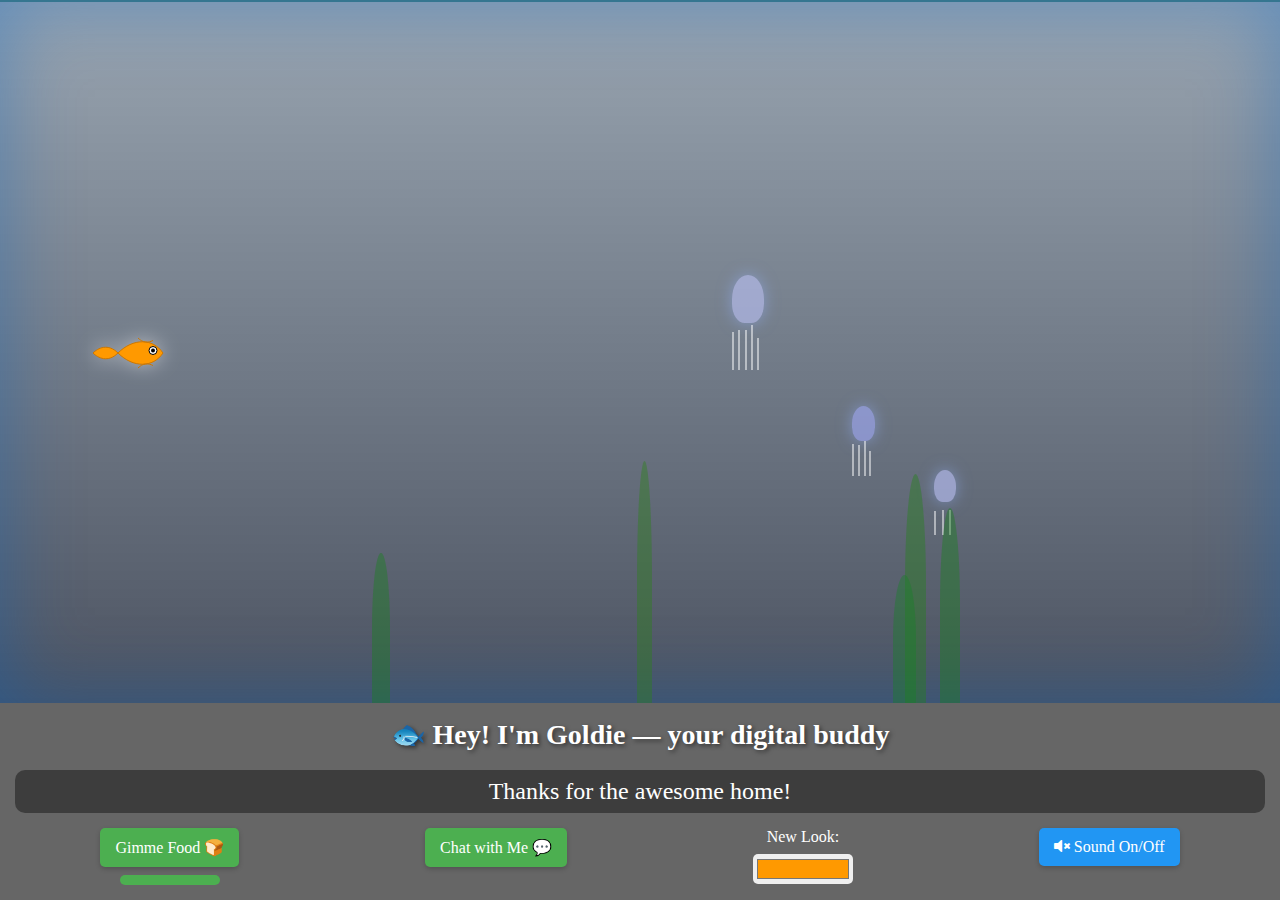
<file: index.html>
<!DOCTYPE html>
<html lang="en">
<head>
  <meta charset="UTF-8" />
  <meta name="viewport" content="width=device-width, initial-scale=1.0">
  <title>Digital Goldfish 🐟</title>
  <link rel="stylesheet" href="style.css" />
  <link rel="stylesheet" href="https://cdnjs.cloudflare.com/ajax/libs/font-awesome/5.15.4/css/all.min.css" />
</head>
<body>
  <div id="aquarium">
    <div id="bubbles-container"></div>
    <object data="fish.svg" type="image/svg+xml" id="fish" alt="Cute Goldfish"></object>
    <div id="talk-bubble" class="hidden">Hello!</div>
  </div>
  
  <div id="controls">
    <h1>🐟 Hey! I'm Goldie — your digital buddy</h1>
    <div id="message">Just chillin' in the deep blue...</div>
    
    <div class="control-panel">
      <div class="control-group">
        <button id="feed-btn">Gimme Food 🍞</button>
        <div id="hunger-meter">
          <div id="hunger-level"></div>
        </div>
      </div>
      
      <div class="control-group">
        <button id="talk-btn">Chat with Me 💬</button>
      </div>
      
      <div class="control-group">
        <label for="color-picker">New Look:</label>
        <input type="color" id="color-picker" value="#FF9900">
      </div>
      
      <div class="control-group">
        <button id="sound-btn"><i class="fas fa-volume-up"></i> Sound On/Off</button>
      </div>
    </div>
  </div>
  
  <script src="sounds.js"></script>
  <script src="deep-sea.js"></script>
  <script src="script.js"></script>
</body>
</html>
</file>
<file: style.css>
body {
    margin: 0;
    overflow: hidden;
    background: url('https://images.pexels.com/photos/3894157/pexels-photo-3894157.jpeg') no-repeat center center fixed;
    background-size: cover;
    font-family: 'Comic Sans MS', cursive;
    color: white;
    height: 100vh;
    display: flex;
    flex-direction: column;
  }
  
  #aquarium {
    position: relative;
    flex-grow: 1;
    overflow: hidden;
    background: linear-gradient(to bottom, rgba(0, 30, 60, 0.4), rgba(0, 10, 30, 0.7));
    box-shadow: inset 0 0 80px rgba(0, 100, 200, 0.4);
    border-top: 2px solid rgba(0, 200, 255, 0.3);
  }
  
  /* Deep sea elements */
  #deep-sea-container {
    position: absolute;
    top: 0;
    left: 0;
    width: 100%;
    height: 100%;
    pointer-events: none;
    z-index: 1;
  }
  
  /* Jellyfish styling */
  .jellyfish {
    position: absolute;
    border-radius: 50% 50% 40% 40%;
    animation: pulse 4s infinite alternate, float 15s infinite ease-in-out;
    box-shadow: 0 0 15px rgba(150, 180, 255, 0.5);
    z-index: 2;
  }
  
  .tentacle {
    position: absolute;
    bottom: -100%;
    width: 2px;
    background: rgba(255, 255, 255, 0.5);
    transform-origin: top;
    animation: wave 3s infinite ease-in-out;
  }
  
  @keyframes pulse {
    0% {
      transform: scale(0.9);
      opacity: 0.7;
    }
    100% {
      transform: scale(1.1);
      opacity: 0.9;
    }
  }
  
  @keyframes float {
    0% {
      transform: translateY(0) translateX(0);
    }
    25% {
      transform: translateY(-20px) translateX(10px);
    }
    50% {
      transform: translateY(0) translateX(20px);
    }
    75% {
      transform: translateY(20px) translateX(10px);
    }
    100% {
      transform: translateY(0) translateX(0);
    }
  }
  
  @keyframes wave {
    0% {
      transform: rotate(-5deg);
    }
    50% {
      transform: rotate(5deg);
    }
    100% {
      transform: rotate(-5deg);
    }
  }
  
  /* Seaweed styling */
  .seaweed {
    position: absolute;
    border-radius: 50% 50% 0 0;
    transform-origin: bottom;
    animation: sway 8s infinite ease-in-out;
    z-index: 2;
  }
  
  @keyframes sway {
    0% {
      transform: rotate(-8deg);
    }
    50% {
      transform: rotate(8deg);
    }
    100% {
      transform: rotate(-8deg);
    }
  }
  
  /* Glowing particles */
  .glowing-particle {
    position: absolute;
    border-radius: 50%;
    animation: glow 4s infinite alternate;
    z-index: 3;
  }
  
  @keyframes glow {
    0% {
      opacity: 0.3;
      transform: scale(0.8);
    }
    100% {
      opacity: 1;
      transform: scale(1.2);
    }
  }
  
  #fish {
    position: absolute;
    width: 100px;
    top: 50%;
    transform: translateY(-50%);
    transition: transform 0.5s;
    filter: drop-shadow(0 0 10px rgba(255, 255, 255, 0.5));
    z-index: 10;
  }
  
  #message {
    color: white;
    font-size: 24px;
    background: rgba(0, 0, 0, 0.4);
    padding: 8px 16px;
    border-radius: 10px;
    margin-bottom: 15px;
    text-align: center;
  }
  
  #controls {
    background-color: rgba(0, 0, 0, 0.6);
    padding: 15px;
    z-index: 100;
  }
  
  h1 {
    text-align: center;
    margin-top: 0;
    font-size: 28px;
    text-shadow: 2px 2px 4px rgba(0, 0, 0, 0.5);
  }
  
  .control-panel {
    display: flex;
    flex-wrap: wrap;
    justify-content: space-around;
    gap: 15px;
  }
  
  .control-group {
    display: flex;
    flex-direction: column;
    align-items: center;
    gap: 8px;
  }
  
  button {
    background-color: #4CAF50;
    color: white;
    border: none;
    padding: 10px 15px;
    border-radius: 5px;
    cursor: pointer;
    font-family: inherit;
    font-size: 16px;
    transition: all 0.3s;
    box-shadow: 0 2px 5px rgba(0, 0, 0, 0.2);
  }
  
  button:hover {
    background-color: #45a049;
    transform: scale(1.05);
    box-shadow: 0 4px 8px rgba(0, 0, 0, 0.3);
  }
  
  #sound-btn {
    background-color: #2196F3;
  }
  
  #sound-btn:hover {
    background-color: #0b7dda;
  }
  
  #hunger-meter {
    width: 100px;
    height: 10px;
    background-color: #ddd;
    border-radius: 5px;
    overflow: hidden;
  }
  
  #hunger-level {
    height: 100%;
    width: 100%;
    background-color: #ff9900;
    transition: width 0.5s;
  }
  
  #color-picker {
    width: 100px;
    height: 30px;
    cursor: pointer;
    border: none;
    border-radius: 5px;
  }
  
  /* Bubble styling */
  .bubble {
    position: absolute;
    background-color: rgba(255, 255, 255, 0.15);
    border-radius: 50%;
    bottom: 0;
    animation: rise 8s infinite ease-in;
    z-index: 5;
    box-shadow: 0 0 8px rgba(255, 255, 255, 0.6), inset 0 0 10px rgba(255, 255, 255, 0.4);
    border: 1px solid rgba(255, 255, 255, 0.3);
    backdrop-filter: blur(1px);
  }
  
  @keyframes rise {
    0% {
      transform: translateY(0) scale(0.3) rotate(0deg);
      opacity: 0;
    }
    10% {
      opacity: 0.3;
    }
    20% {
      opacity: 0.8;
      transform: translateY(-20vh) scale(0.6) rotate(5deg) translateX(10px);
    }
    40% {
      transform: translateY(-40vh) scale(0.7) rotate(10deg) translateX(-15px);
    }
    60% {
      transform: translateY(-60vh) scale(0.8) rotate(15deg) translateX(20px);
    }
    80% {
      transform: translateY(-80vh) scale(0.9) rotate(20deg) translateX(-10px);
    }
    100% {
      transform: translateY(-100vh) scale(1) rotate(25deg);
      opacity: 0;
    }
  }
  
  /* Talk bubble styling */
  #talk-bubble {
    position: absolute;
    background-color: white;
    color: black;
    padding: 10px 15px;
    border-radius: 15px;
    max-width: 200px;
    z-index: 20;
    box-shadow: 0 2px 5px rgba(0, 0, 0, 0.2);
    transition: opacity 0.3s;
  }
  
  #talk-bubble:after {
    content: '';
    position: absolute;
    bottom: -10px;
    left: 20px;
    border-width: 10px 10px 0;
    border-style: solid;
    border-color: white transparent;
  }
  
  .hidden {
    opacity: 0;
    pointer-events: none;
  }
  
  /* Responsive design */
  @media (max-width: 768px) {
    h1 {
      font-size: 22px;
    }
    
    #message {
      font-size: 18px;
    }
    
    .control-panel {
      flex-direction: column;
      align-items: center;
    }
    
    .control-group {
      margin-bottom: 10px;
      width: 100%;
      max-width: 250px;
    }
    
    #fish {
      width: 80px;
    }
  }
</file>
